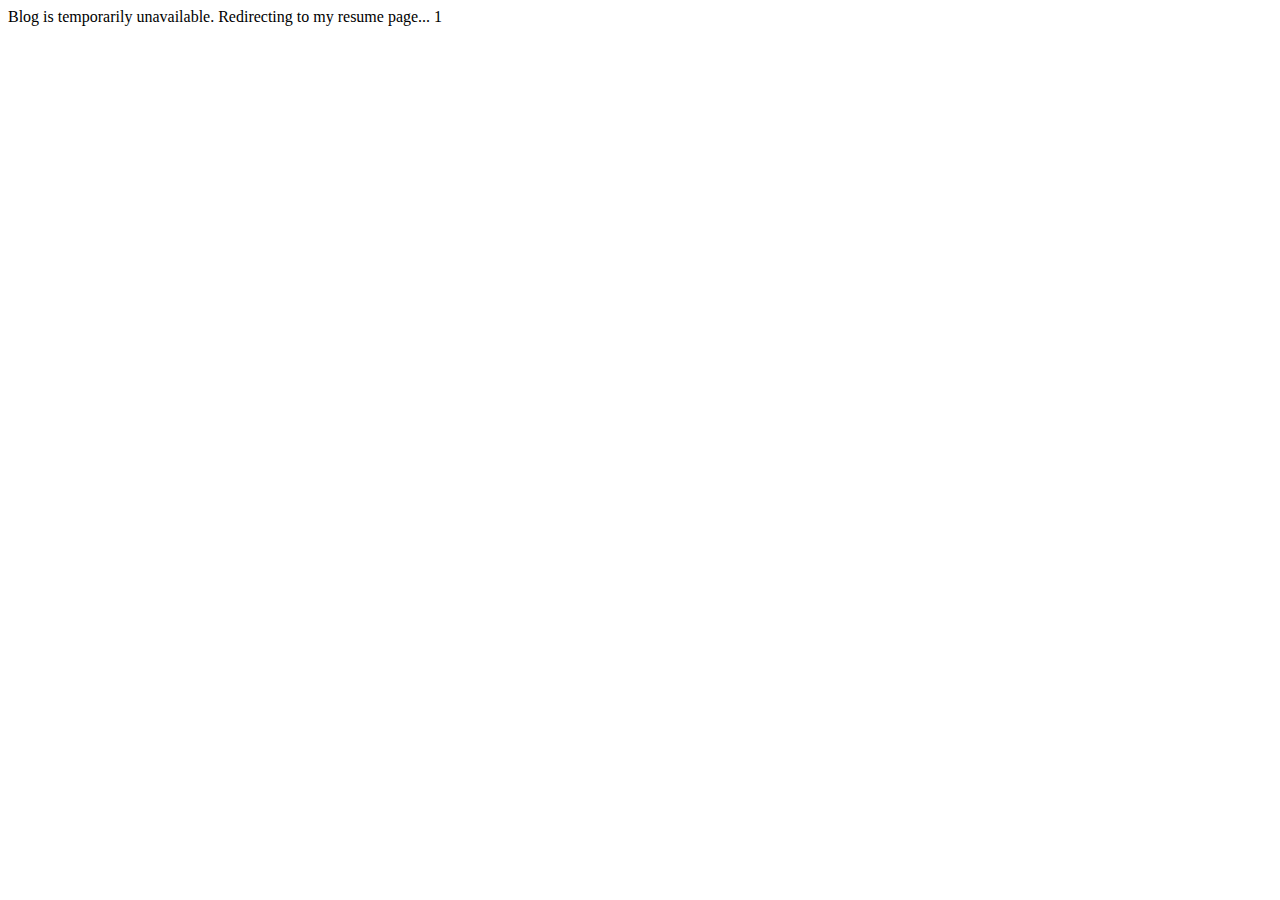
<file: index.html>
<body>
    <script type="text/javascript">
        var div = document.createElement("div");
        div.textContent = 'Blog is temporarily unavailable. Redirecting to my resume page... ';
        var seconds = document.createElement("a");
        div.appendChild(seconds);
        document.body.appendChild(div);

        var show_time_func = function () {
            var count = 1;
            return function () {
                seconds.textContent = count;
                count++;
            }
        };

        var show_time = show_time_func();
        show_time();
        setTimeout(show_time, 1000);
        setTimeout(show_time, 2000);
        setTimeout(function () {window.location.replace('/resume');}, 3000);
    </script>
</body>
</file>
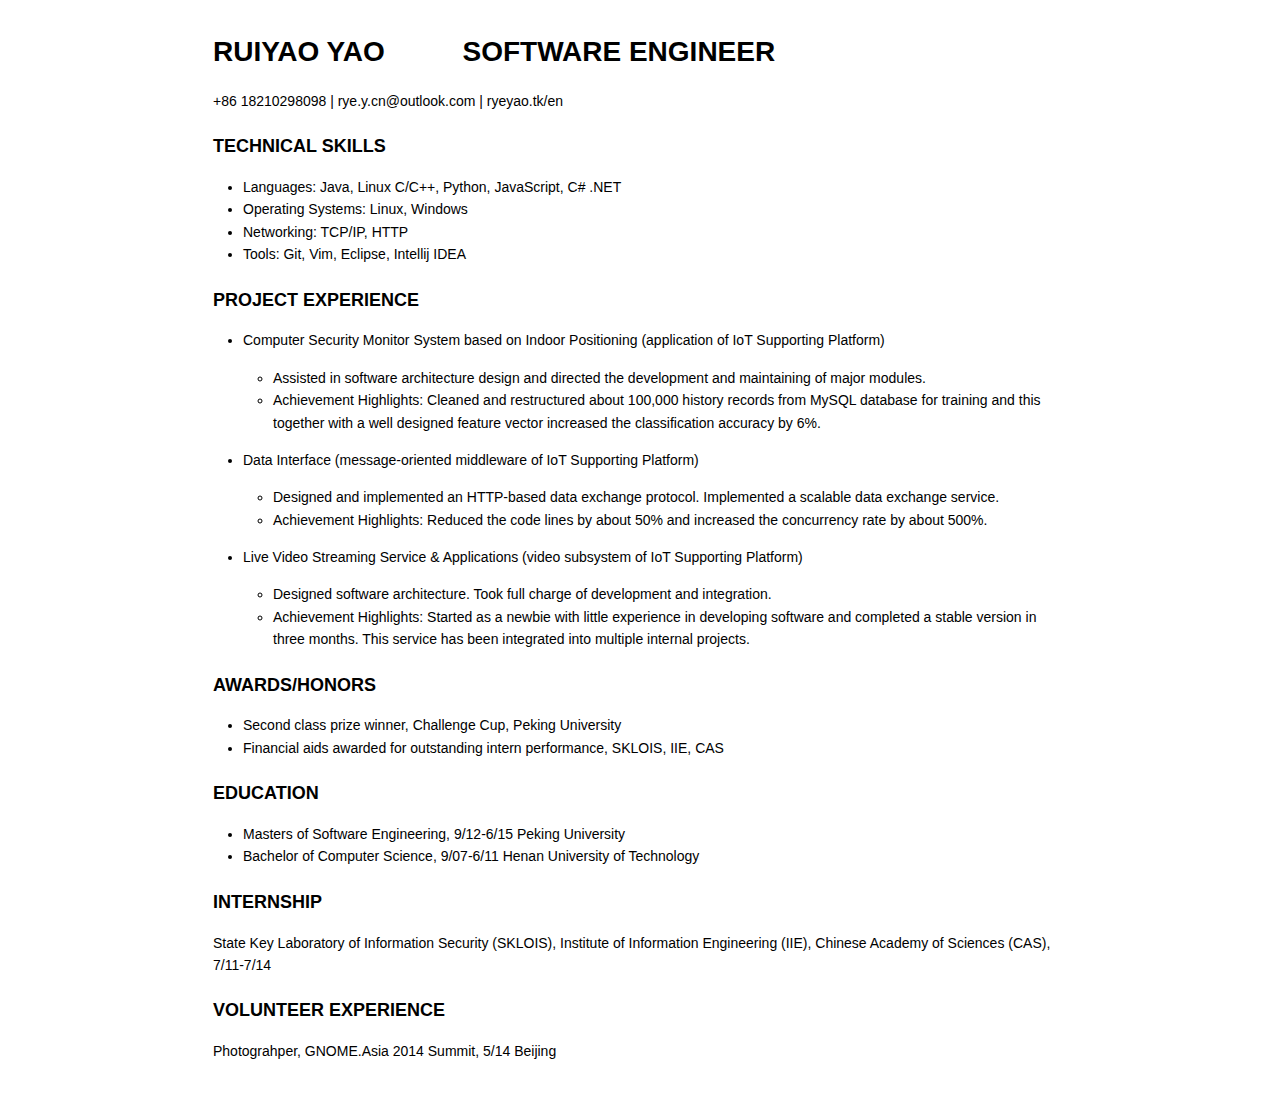
<file: en/index.html>
<!doctype html>
<html>
<head>
<meta charset="utf-8">
<meta name="viewport" content="width=device-width, initial-scale=1.0, user-scalable=yes">
<style>
body {
  font-family: Helvetica, arial, sans-serif;
  font-size: 14px;
  line-height: 1.6;
  padding-top: 10px;
  padding-bottom: 10px;
  background-color: white;
  padding: 30px; }

body > *:first-child {
  margin-top: 0 !important; }
body > *:last-child {
  margin-bottom: 0 !important; }

a {
  color: #4183C4; }
a.absent {
  color: #cc0000; }
a.anchor {
  display: block;
  padding-left: 30px;
  margin-left: -30px;
  cursor: pointer;
  position: absolute;
  top: 0;
  left: 0;
  bottom: 0; }

h1, h2, h3, h4, h5, h6 {
  margin: 20px 0 10px;
  padding: 0;
  font-weight: bold;
  -webkit-font-smoothing: antialiased;
  cursor: text;
  position: relative; }

h1:hover a.anchor, h2:hover a.anchor, h3:hover a.anchor, h4:hover a.anchor, h5:hover a.anchor, h6:hover a.anchor {
  background: url([data-uri]) no-repeat 10px center;
  text-decoration: none; }

h1 tt, h1 code {
  font-size: inherit; }

h2 tt, h2 code {
  font-size: inherit; }

h3 tt, h3 code {
  font-size: inherit; }

h4 tt, h4 code {
  font-size: inherit; }

h5 tt, h5 code {
  font-size: inherit; }

h6 tt, h6 code {
  font-size: inherit; }

h1 {
  font-size: 28px;
  color: black; }

h2 {
  font-size: 24px;
  border-bottom: 1px solid #cccccc;
  color: black; }

h3 {
  font-size: 18px; }

h4 {
  font-size: 16px; }

h5 {
  font-size: 14px; }

h6 {
  color: #777777;
  font-size: 14px; }

p, blockquote, ul, ol, dl, li, table, pre {
  margin: 15px 0; }

hr {
  background: transparent url([data-uri]) repeat-x 0 0;
  border: 0 none;
  color: #cccccc;
  height: 4px;
  padding: 0;
}

body > h2:first-child {
  margin-top: 0;
  padding-top: 0; }
body > h1:first-child {
  margin-top: 0;
  padding-top: 0; }
  body > h1:first-child + h2 {
    margin-top: 0;
    padding-top: 0; }
body > h3:first-child, body > h4:first-child, body > h5:first-child, body > h6:first-child {
  margin-top: 0;
  padding-top: 0; }

a:first-child h1, a:first-child h2, a:first-child h3, a:first-child h4, a:first-child h5, a:first-child h6 {
  margin-top: 0;
  padding-top: 0; }

h1 p, h2 p, h3 p, h4 p, h5 p, h6 p {
  margin-top: 0; }

li p.first {
  display: inline-block; }
li {
  margin: 0; }
ul, ol {
  padding-left: 30px; }

ul :first-child, ol :first-child {
  margin-top: 0; }

dl {
  padding: 0; }
  dl dt {
    font-size: 14px;
    font-weight: bold;
    font-style: italic;
    padding: 0;
    margin: 15px 0 5px; }
    dl dt:first-child {
      padding: 0; }
    dl dt > :first-child {
      margin-top: 0; }
    dl dt > :last-child {
      margin-bottom: 0; }
  dl dd {
    margin: 0 0 15px;
    padding: 0 15px; }
    dl dd > :first-child {
      margin-top: 0; }
    dl dd > :last-child {
      margin-bottom: 0; }

blockquote {
  border-left: 4px solid #dddddd;
  padding: 0 15px;
  color: #777777; }
  blockquote > :first-child {
    margin-top: 0; }
  blockquote > :last-child {
    margin-bottom: 0; }

table {
  padding: 0;border-collapse: collapse; }
  table tr {
    border-top: 1px solid #cccccc;
    background-color: white;
    margin: 0;
    padding: 0; }
    table tr:nth-child(2n) {
      background-color: #f8f8f8; }
    table tr th {
      font-weight: bold;
      border: 1px solid #cccccc;
      margin: 0;
      padding: 6px 13px; }
    table tr td {
      border: 1px solid #cccccc;
      margin: 0;
      padding: 6px 13px; }
    table tr th :first-child, table tr td :first-child {
      margin-top: 0; }
    table tr th :last-child, table tr td :last-child {
      margin-bottom: 0; }

img {
  max-width: 100%; }

span.frame {
  display: block;
  overflow: hidden; }
  span.frame > span {
    border: 1px solid #dddddd;
    display: block;
    float: left;
    overflow: hidden;
    margin: 13px 0 0;
    padding: 7px;
    width: auto; }
  span.frame span img {
    display: block;
    float: left; }
  span.frame span span {
    clear: both;
    color: #333333;
    display: block;
    padding: 5px 0 0; }
span.align-center {
  display: block;
  overflow: hidden;
  clear: both; }
  span.align-center > span {
    display: block;
    overflow: hidden;
    margin: 13px auto 0;
    text-align: center; }
  span.align-center span img {
    margin: 0 auto;
    text-align: center; }
span.align-right {
  display: block;
  overflow: hidden;
  clear: both; }
  span.align-right > span {
    display: block;
    overflow: hidden;
    margin: 13px 0 0;
    text-align: right; }
  span.align-right span img {
    margin: 0;
    text-align: right; }
span.float-left {
  display: block;
  margin-right: 13px;
  overflow: hidden;
  float: left; }
  span.float-left span {
    margin: 13px 0 0; }
span.float-right {
  display: block;
  margin-left: 13px;
  overflow: hidden;
  float: right; }
  span.float-right > span {
    display: block;
    overflow: hidden;
    margin: 13px auto 0;
    text-align: right; }

code, tt {
  margin: 0 2px;
  padding: 0 5px;
  white-space: nowrap;
  border: 1px solid #eaeaea;
  background-color: #f8f8f8;
  border-radius: 3px; }

pre code {
  margin: 0;
  padding: 0;
  white-space: pre;
  border: none;
  background: transparent; }

.highlight pre {
  background-color: #f8f8f8;
  border: 1px solid #cccccc;
  font-size: 13px;
  line-height: 19px;
  overflow: auto;
  padding: 6px 10px;
  border-radius: 3px; }

pre {
  background-color: #f8f8f8;
  border: 1px solid #cccccc;
  font-size: 13px;
  line-height: 19px;
  overflow: auto;
  padding: 6px 10px;
  border-radius: 3px; }
  pre code, pre tt {
    background-color: transparent;
    border: none; }

sup {
    font-size: 0.83em;
    vertical-align: super;
    line-height: 0;
}
* {
	-webkit-print-color-adjust: exact;
}
@media screen and (min-width: 914px) {
    body {
        width: 854px;
        margin:0 auto;
    }
}
@media print {
	table, pre {
		page-break-inside: avoid;
	}
	pre {
		word-wrap: break-word;
	}
}
</style>
<title>Ruiyao Yao</title>

</head>
<body>
<h1>RUIYAO YAO &nbsp;&nbsp;&nbsp;&nbsp;&nbsp;&nbsp;&nbsp;&nbsp;&nbsp;SOFTWARE ENGINEER</h1>

<p>+86 18210298098 | rye.y.cn@outlook.com | ryeyao.tk/en</p>

<h3>TECHNICAL SKILLS</h3>

<ul>
<li>Languages: Java, Linux C/C++, Python, JavaScript, C# .NET</li>
<li>Operating Systems: Linux, Windows</li>
<li>Networking: TCP/IP, HTTP</li>
<li>Tools: Git, Vim, Eclipse, Intellij IDEA</li>
</ul>


<h3>PROJECT EXPERIENCE</h3>

<ul>
<li><p>Computer Security Monitor System based on Indoor Positioning (application of IoT Supporting Platform)</p>

<ul>
<li>Assisted in software architecture design and directed the development and maintaining of major modules.</li>
<li>Achievement Highlights: Cleaned and restructured about 100,000 history records from MySQL database for training and this together with a well designed feature vector increased the classification accuracy by 6%.</li>
</ul>
</li>
<li><p>Data Interface (message-oriented middleware of IoT Supporting Platform)</p>

<ul>
<li>Designed and implemented an HTTP-based data exchange protocol. Implemented a scalable data exchange service.</li>
<li>Achievement Highlights: Reduced the code lines by about 50% and increased the concurrency rate by about 500%.</li>
</ul>
</li>
<li><p>Live Video Streaming Service &amp; Applications (video subsystem of IoT Supporting Platform)</p>

<ul>
<li>Designed software architecture. Took full charge of development and integration.</li>
<li>Achievement Highlights: Started as a newbie with little experience in developing software and completed a stable version in three months. This service has been integrated into multiple internal projects.</li>
</ul>
</li>
</ul>


<h3>AWARDS/HONORS</h3>

<ul>
<li>Second class prize winner, Challenge Cup, Peking University</li>
<li>Financial aids awarded for outstanding intern performance, SKLOIS, IIE, CAS</li>
</ul>


<h3>EDUCATION</h3>

<ul>
<li>Masters of Software Engineering, 9/12-6/15 Peking University</li>
<li>Bachelor of Computer Science, 9/07-6/11 Henan University of Technology</li>
</ul>


<h3>INTERNSHIP</h3>

<p>State Key Laboratory of Information Security (SKLOIS), Institute of Information Engineering (IIE), Chinese Academy of Sciences (CAS), 7/11-7/14</p>

<h3>VOLUNTEER EXPERIENCE</h3>

<p>Photograhper, GNOME.Asia 2014 Summit, 5/14 Beijing</p>
</body>
</html>
</file>
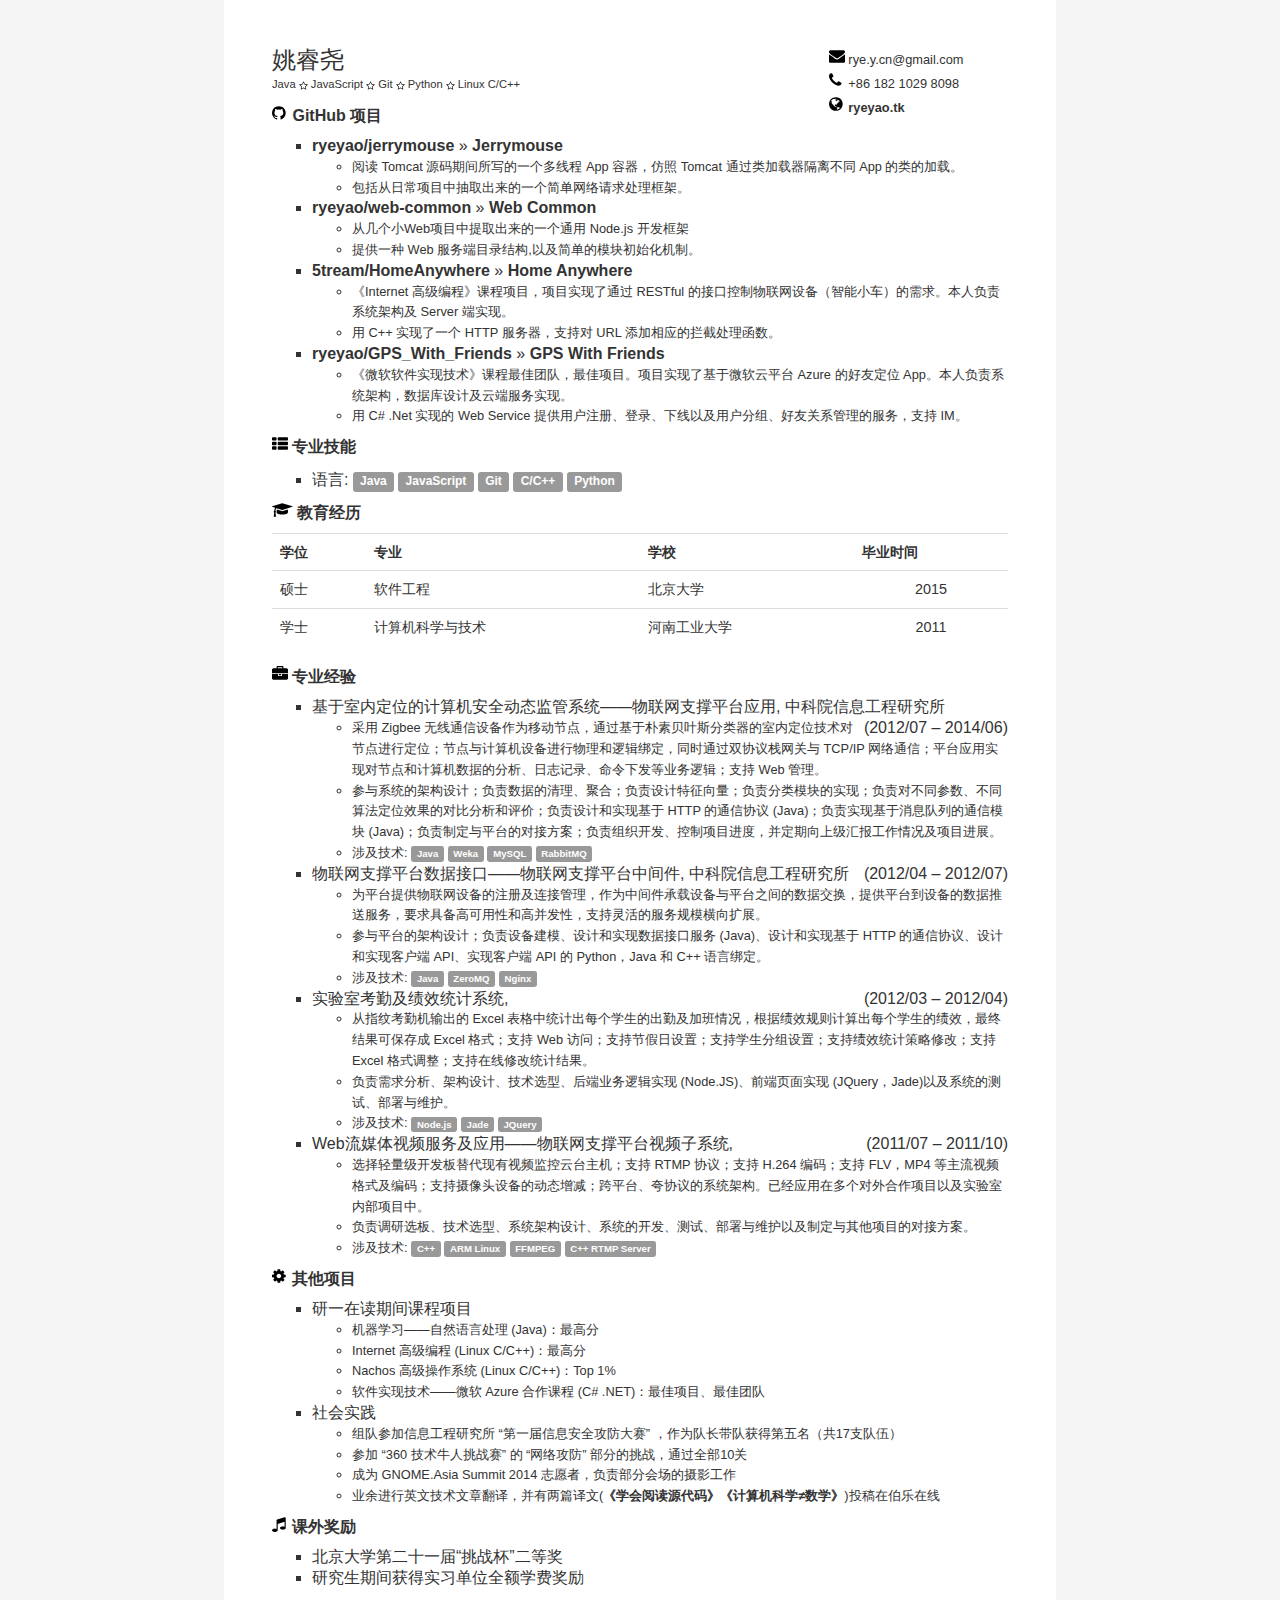
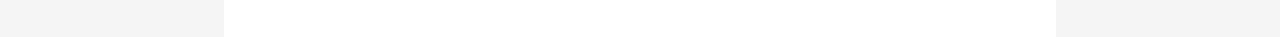
<file: core-page.html>
<!DOCTYPE html>
<html>
	<head>
		<title>Resume</title>

		<meta charset="utf-8" />
		<meta name="viewport" content="width=device-width, initial-scale=1.0" />
	</head>
	<body id="">
		<div id="site" style="margin: 0.0em auto 0.0em auto; max-width: 52em;">
			<div id="page-container"></div>
		</div>
	</body>
</html>
<script src="http://code.jquery.com/jquery-1.10.1.min.js"></script>
<script>
	$("#page-container").load("page.html")
</script>
</file>
